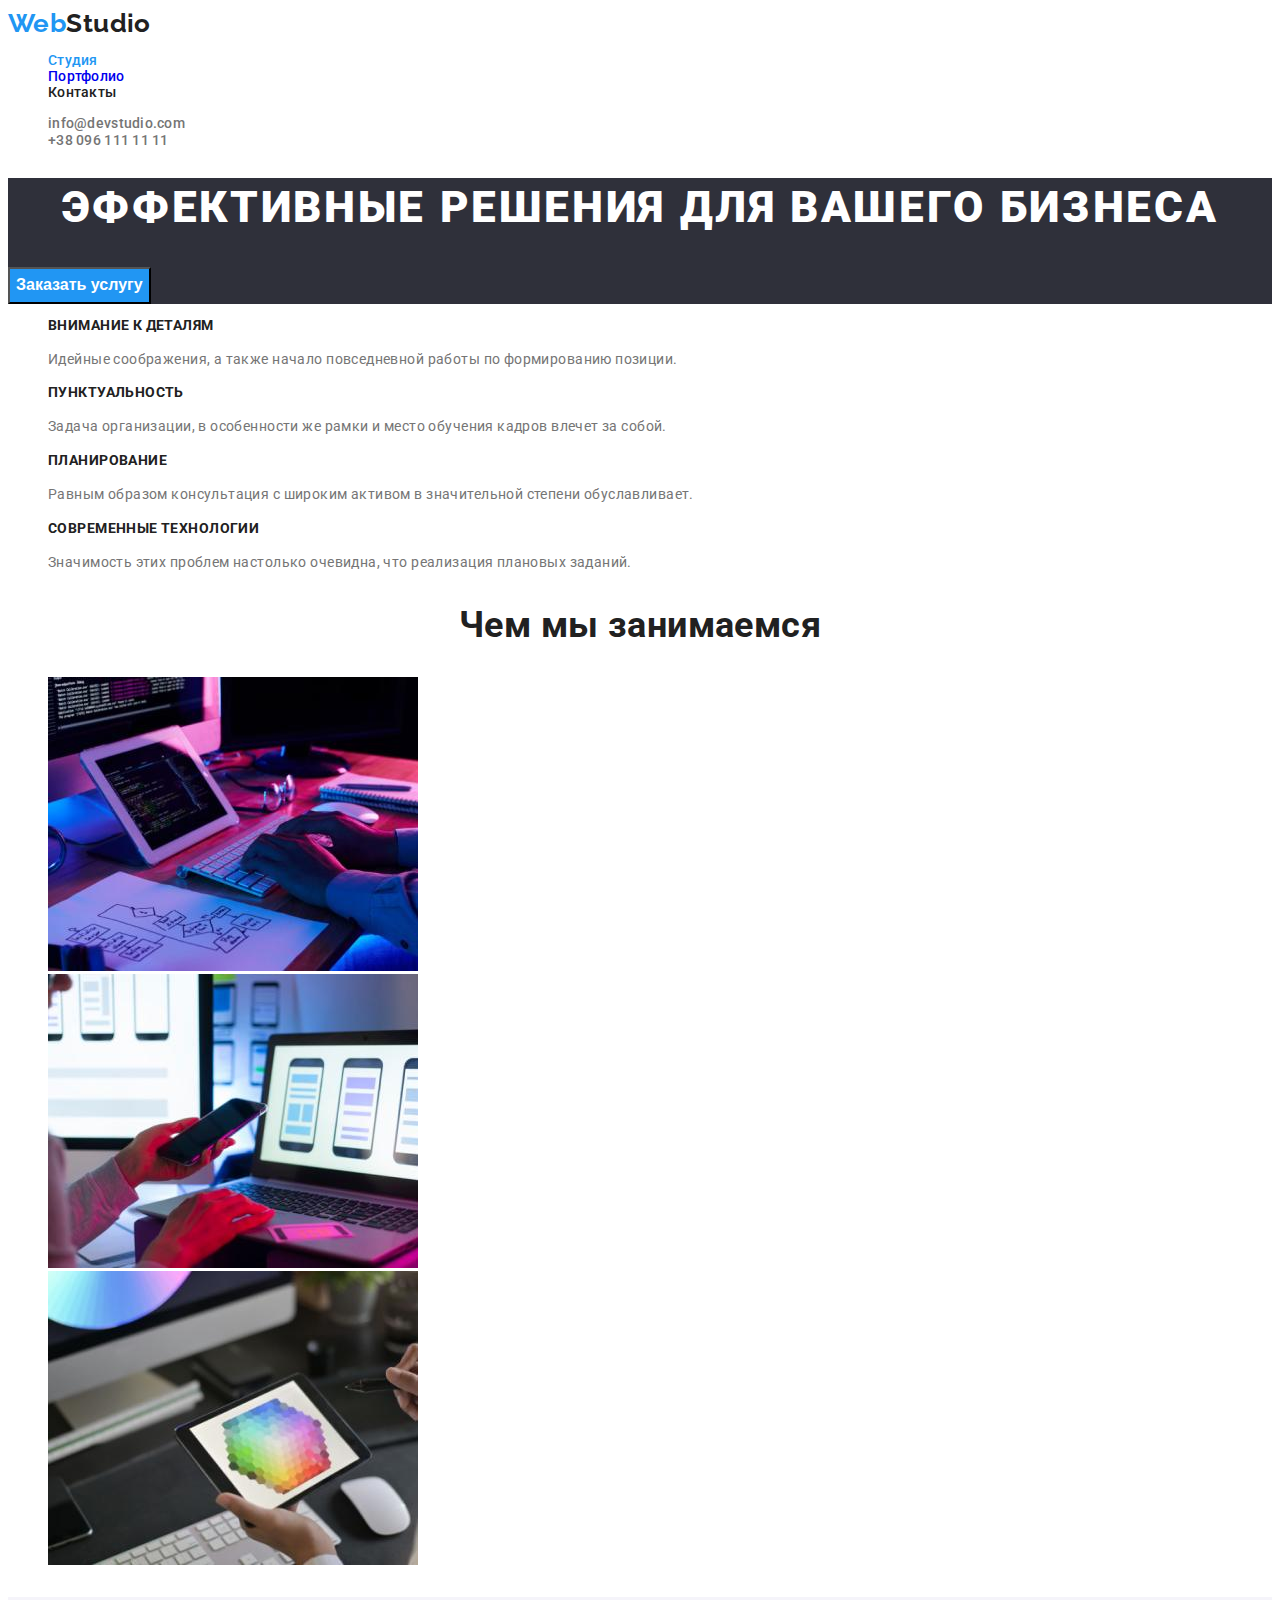
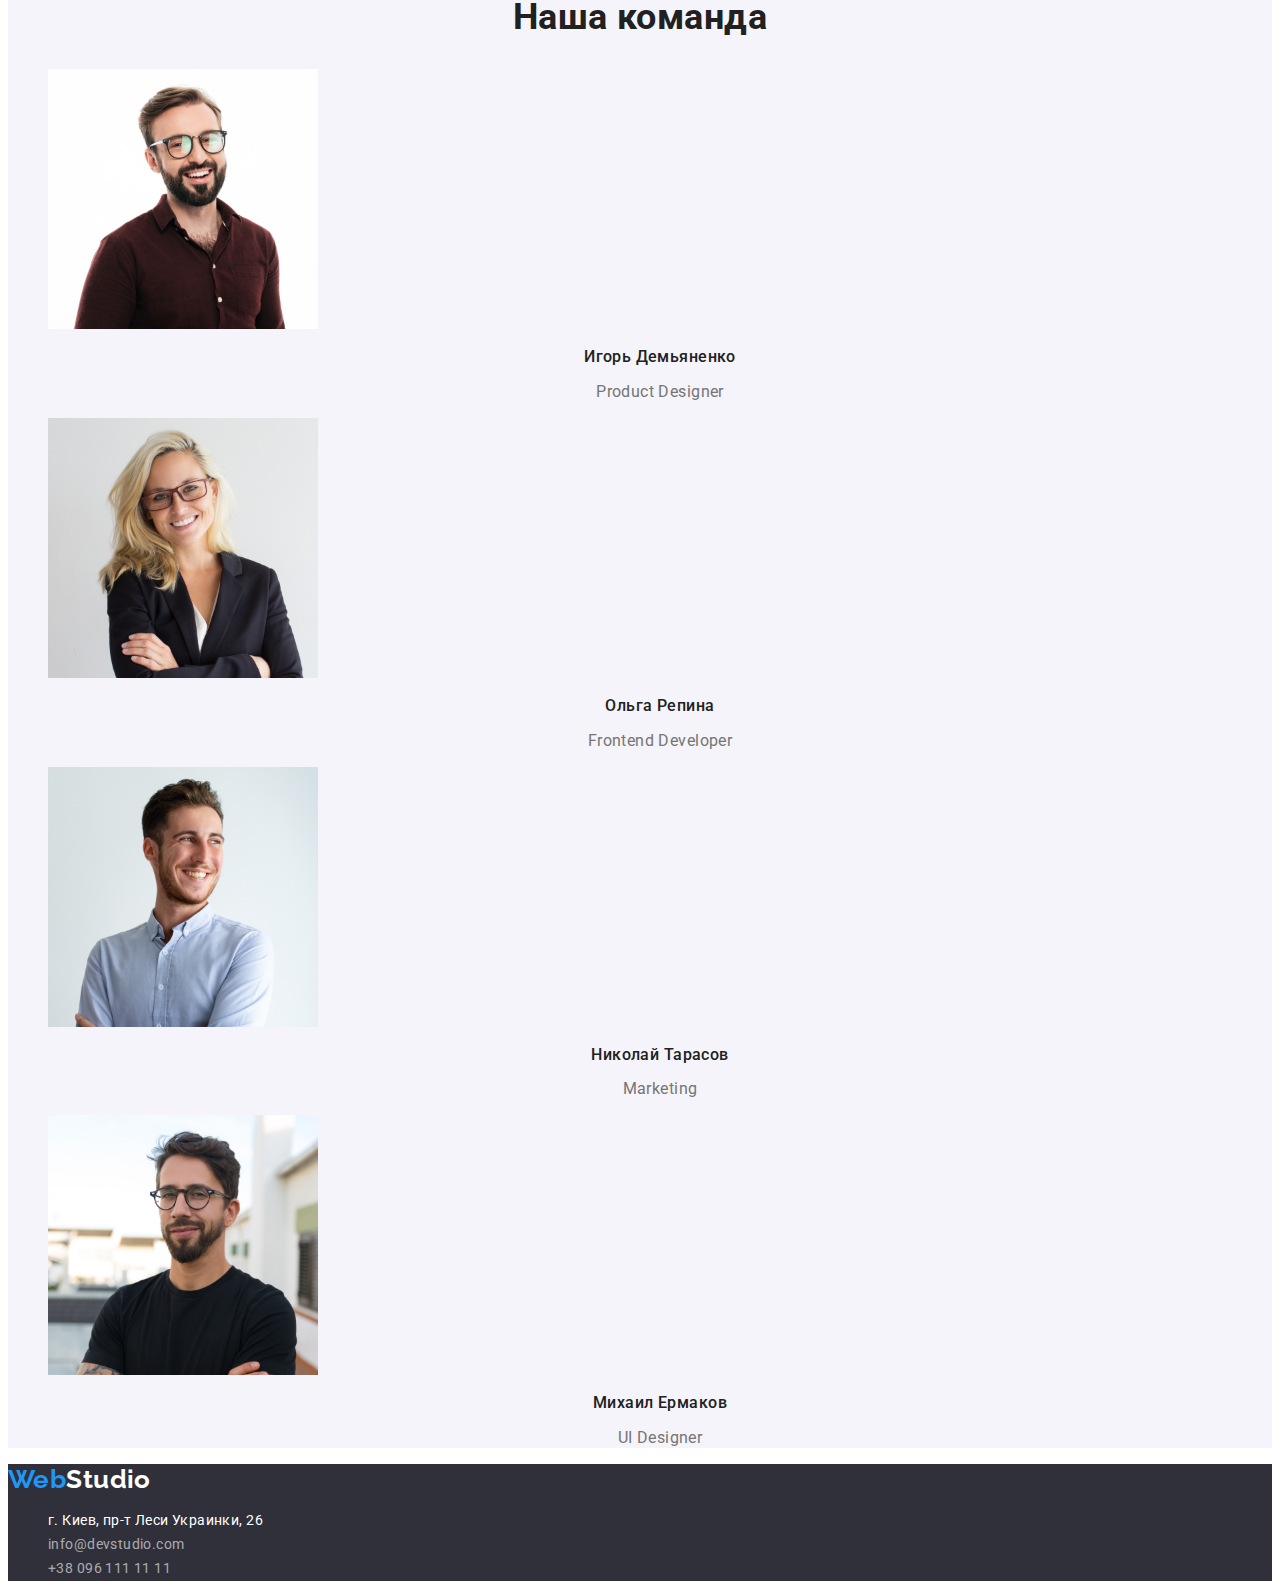
<file: index.html>
<!DOCTYPE html>
<html lang="ru">
<head>
    <meta charset="UTF-8">
    <meta http-equiv="X-UA-Compatible" content="IE=edge">
    <meta name="viewport" content="width=, initial-scale=1.0">
    <title>Document</title>
    <link href="https://fonts.googleapis.com/css2?family=Raleway:wght@700&family=Roboto:wght@400;500;700;900&display=swap"
        rel="stylesheet">
 <link rel="stylesheet" href="./css/styles.css">
</head>
<body>
    <!-- шапка -->
    <header>  
        <nav> 
        <a class="logo" href ="">Web<span class="colortext">Studio</span></a> 
      
            <ul class="contacts">
                <li><a href="" class="contacts-link current">Студия</a></li>
                <li><a href="./portfolio.html" class="contacts-link">Портфолио</a></li>
                <li><a href="" class="contacts-link">Контакты</a></li>
            </ul>
             </nav>
            <ul class="social-link">
                <li><a href="mailto:info@devstudio.com" class="social-link-mail">info@devstudio.com</a></li>
                <li><a href="tel:+380961111111" class="social-link-tel">+38 096 111 11 11</a></li>
        </ul>      
       
    </header>
    <!-- Заказать услугу -->
    <main>
        <section class="post"> 
     
       <h1 class="post-titel">Эффективные решения для вашего бизнеса</h1>
       <button class="post-button" type="button">Заказать услугу</button>
    </section>
<!-- особенности -->
        <section>
            <h2 hidden>Преимущества</h2>
            <ul class="benefits">
<li>
    <h3 class="benefits-title">Внимание к деталям</h3>
    <p class="benefits-post">Идейные соображения, а также начало повседневной работы по формированию позиции.</p>
</li>
<li>
   <h3 class="benefits-title">Пунктуальность</h3> 
    <p class="benefits-post">Задача организации, в особенности же рамки и место обучения кадров влечет за собой.</p>
</li>
<li>
   <h3 class="benefits-title">Планирование</h3> 
    <p class="benefits-post">Равным образом консультация с широким активом в значительной степени обуславливает.</p>
</li>
<li>
    <h3 class="benefits-title">Современные технологии</h3>
    <p class="benefits-post">Значимость этих проблем настолько очевидна, что реализация плановых заданий.</p>
</li>
     </ul>   
    </section>
<!-- Чем мы занимаемся -->
        <section>
            <h2 class="work">Чем мы занимаемся</h2>
            <ul>
                <li>
                    <img src="./imeges/box1.jpg" alt="робота на компьютере" width="370">
                </li>
           <li>
            <img src="./imeges/box2.jpg" alt="на экране ноутбука изображение мобильных телефонов" width="370">
        </li>
          <li>
            <img src="./imeges/box3.jpg" alt="на экране планшета изображена разноцветная геометрическая фигура" width="370">
           </li> 
        </ul>
        </section>
<!-- Наша команда -->
        <section class="over-comand">
            <h2 class="team">Наша команда</h2>
         <ul>
            <li>
                <img src="./imeges/foto.jpg" alt="фото мужчины в очках и коричневой рубашке- Игорь Демьяненко" width="270">
             <h3 class="team-member">Игорь Демьяненко</h3>   
                <p class="team-post" lang="en">Product Designer</p>
          </li>
            <li>
                <img src="./imeges/foto(1).jpg" alt="фото блондинки в очках-Ольга Репина" width="270">
               <h3 class="team-member">Ольга Репина</h3> 
                <p class="team-post" lang="en">Frontend Developer</p>
            </li>
            <li>
                <img src="./imeges/foto(3).jpg" alt="фото мужчины в голубой рушке-Николай Тарасов" width="270">
               <h3 class="team-member">Николай Тарасов</h3>
               
                <p class="team-post" lang="en">Marketing</p>
            </li>
            <li>
                <img src="./imeges/foto(4).jpg" alt="фото мужчина в очках и черной футболке-Михаил Ермаков" width="270">
               <h3 class="team-member">Михаил Ермаков</h3> 
                <p class="team-post" lang="en">UI Designer</p>
            </li>
            </ul>
        </section>
    </main>
<!-- Подвал -->
    <footer class="footer">

    <a class="logo" href="">Web<span class="studiocolor">Studio</span></a>
        <address>
            <ul class="link">
                <li><a href="" class="link-address">г. Киев, пр-т Леси Украинки, 26</a></li>
                <li><a href="mailto:info@devstudio.com" class="link-mail">info@devstudio.com</a></li>
                <li><a href="tel:+380961111111" class="link-tel">+38 096 111 11 11</a></li>
            </ul>
        </address>
    </footer>
</body>
</html>
</file>
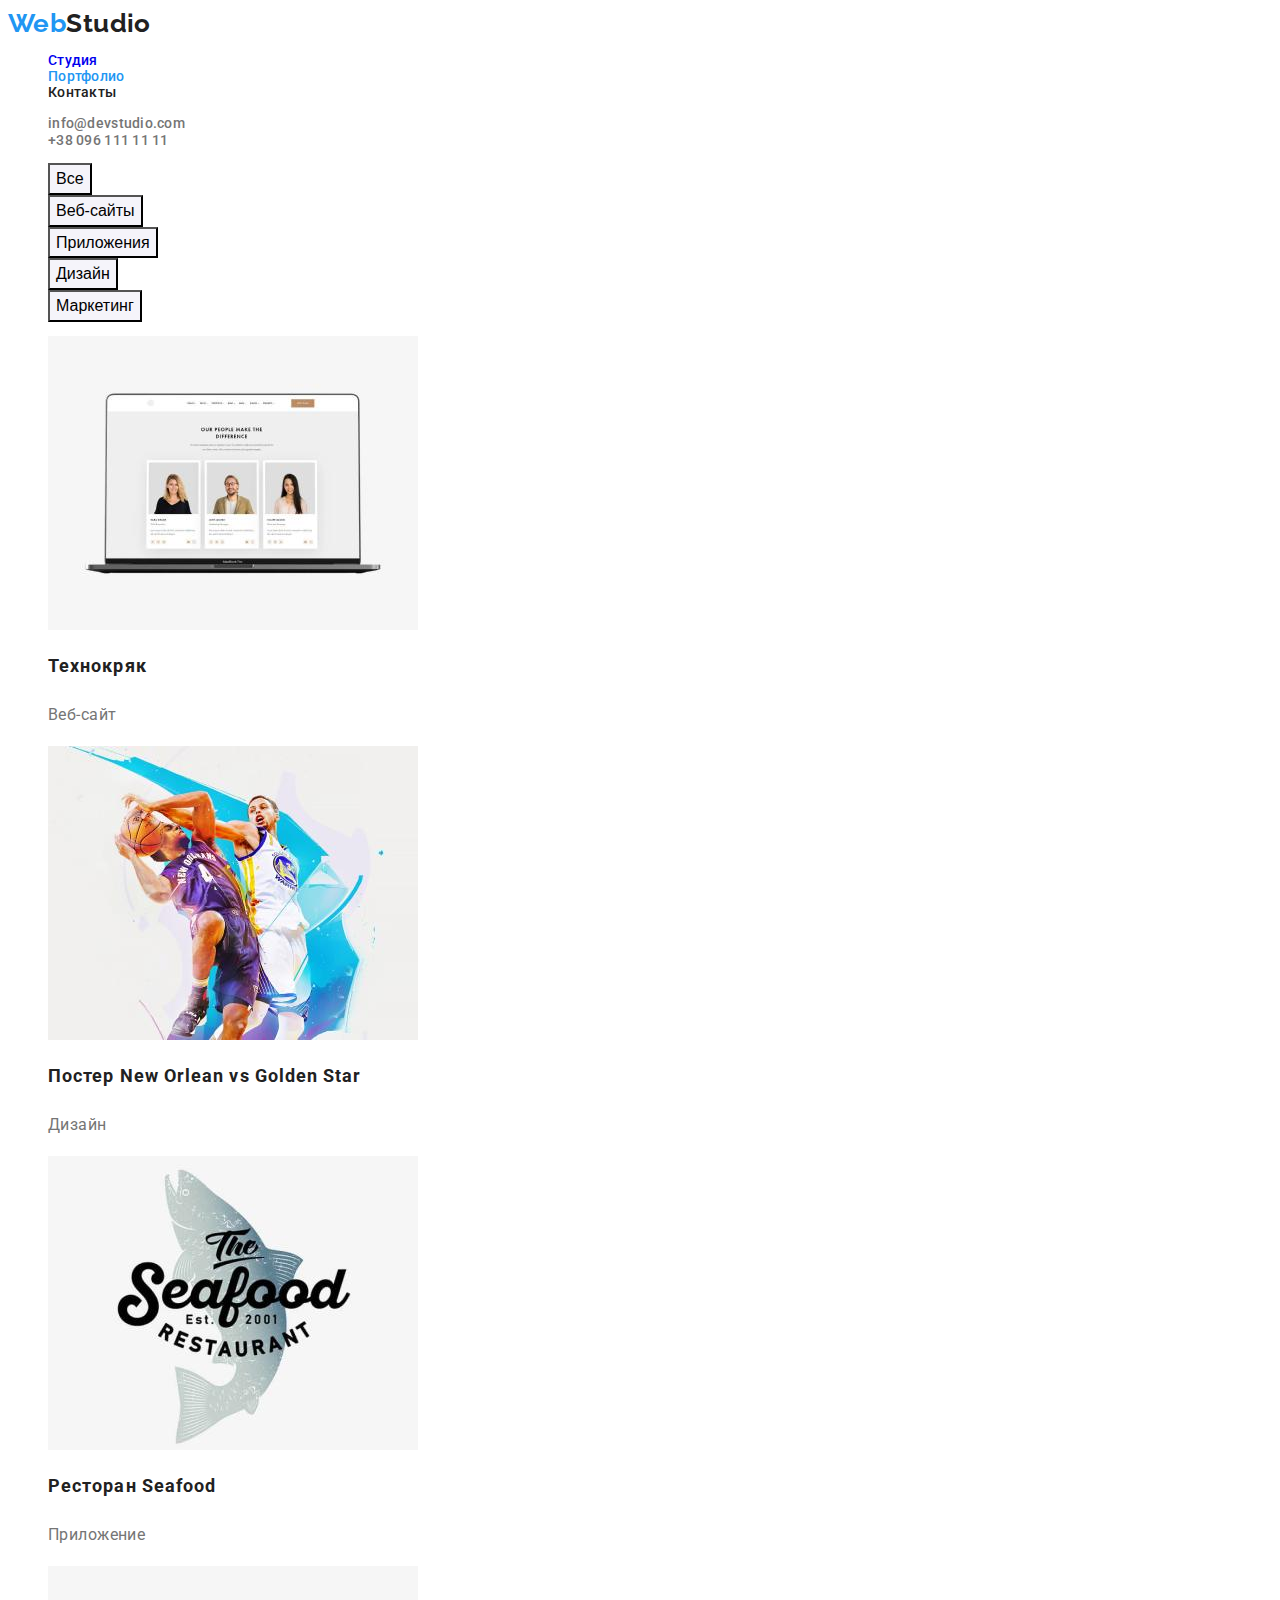
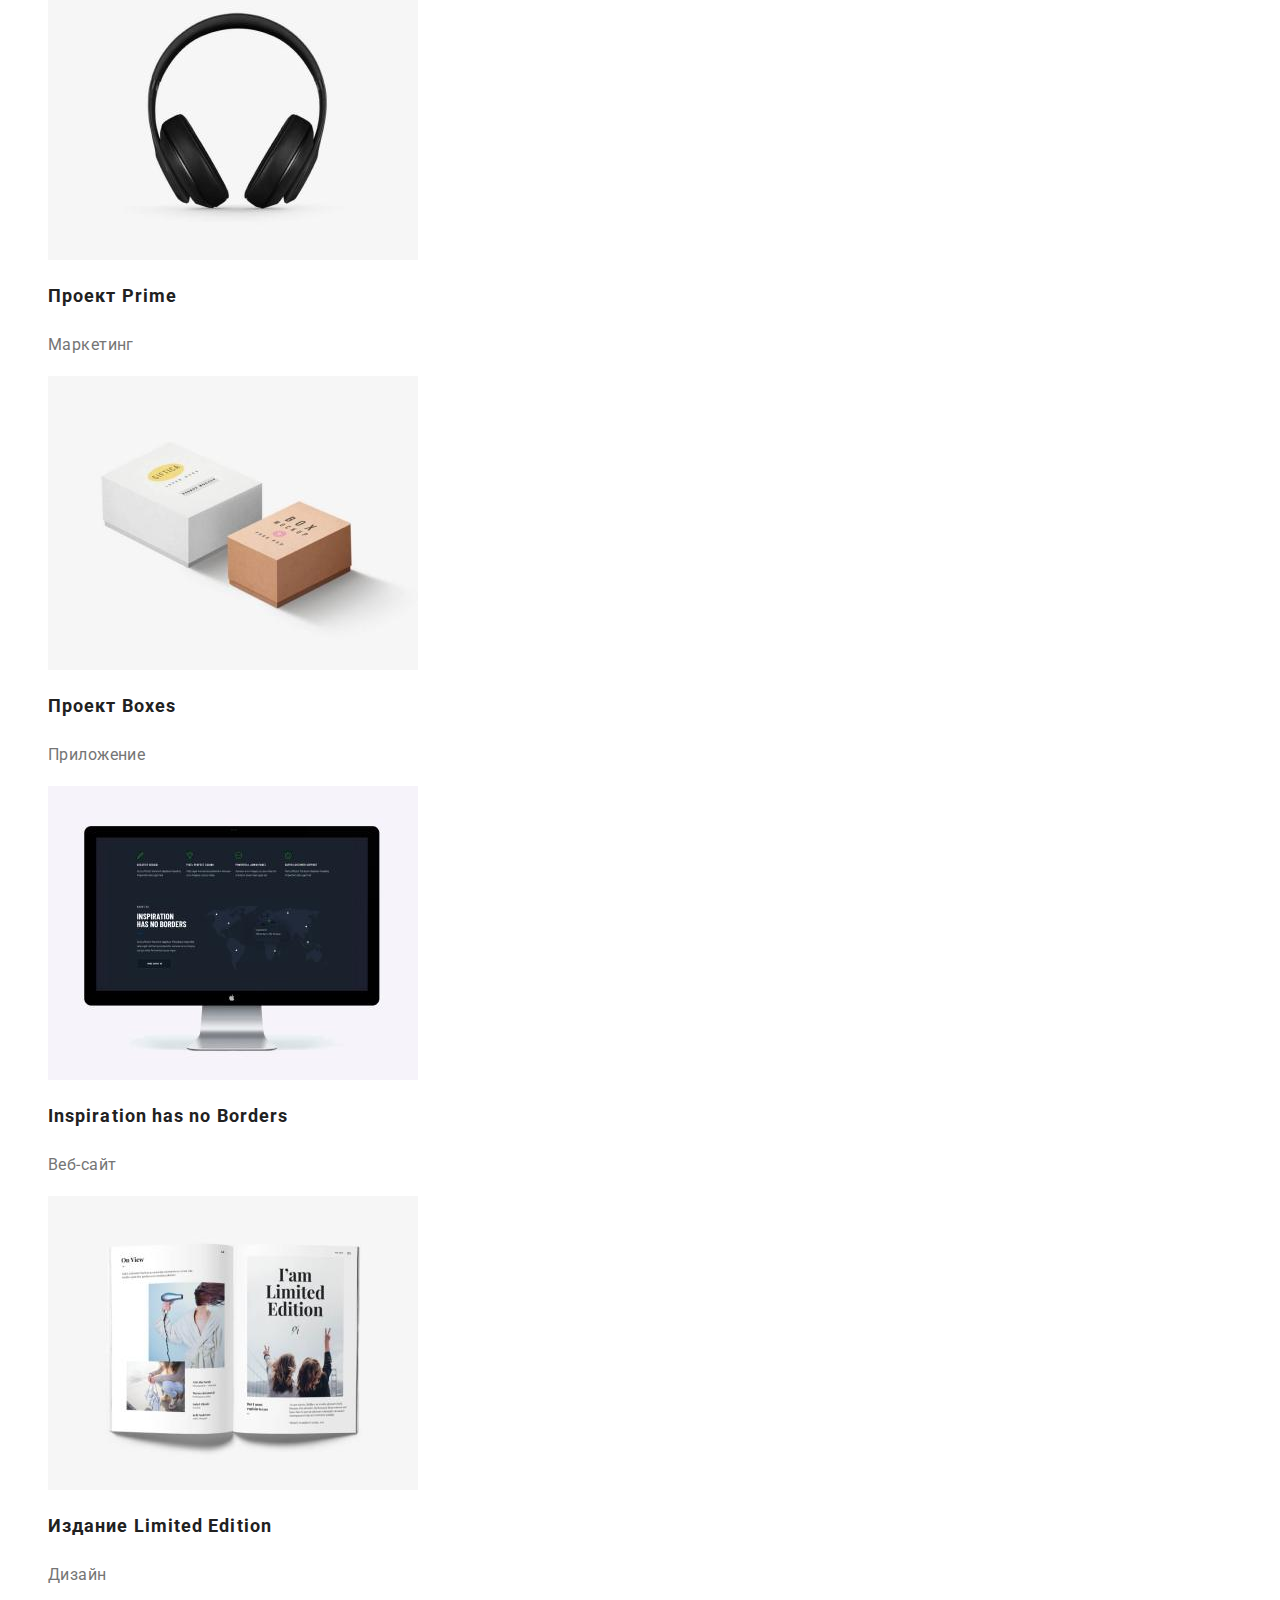
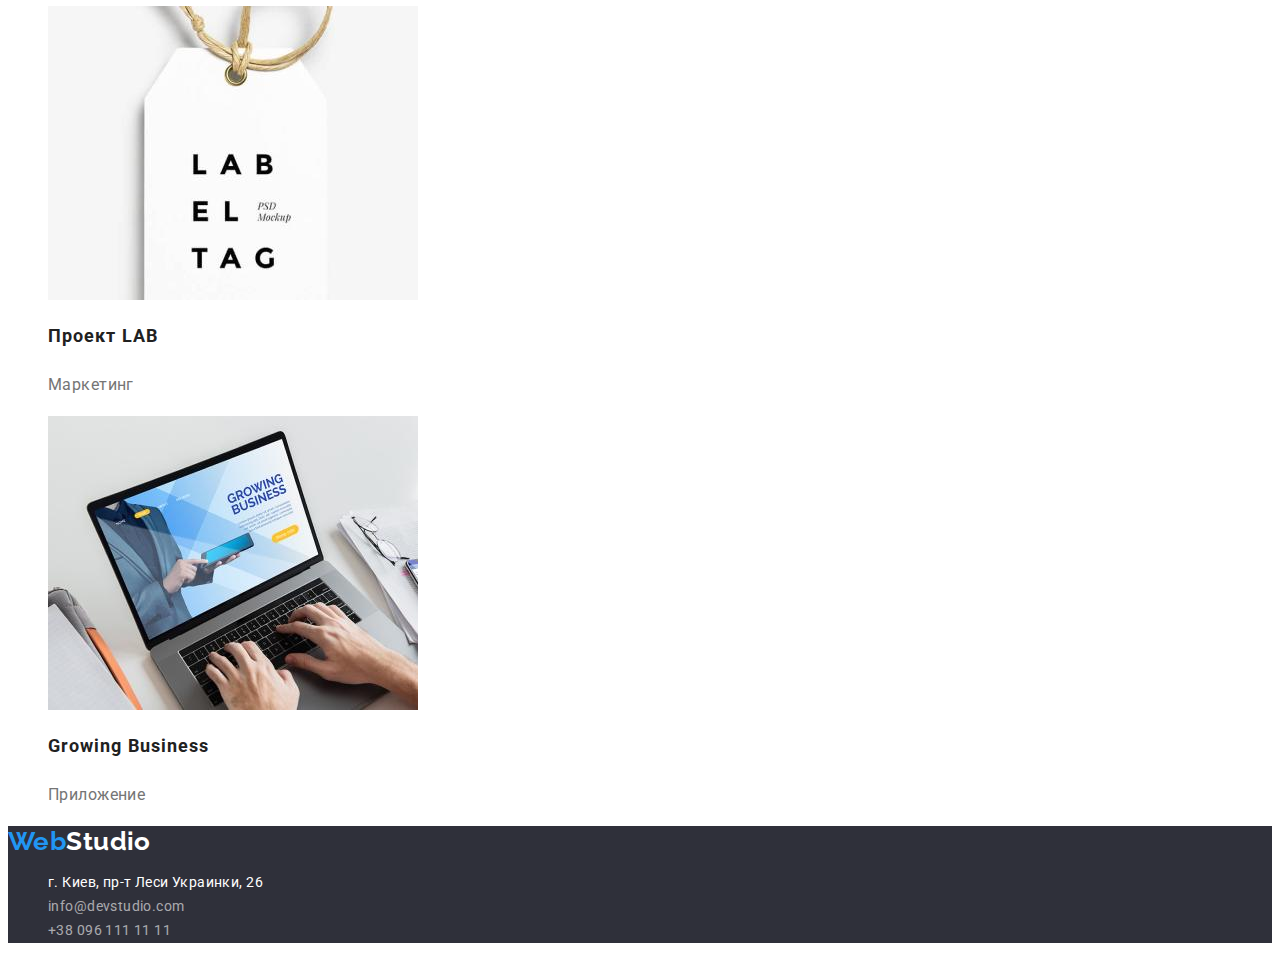
<file: portfolio.html>
<!DOCTYPE html>
<html lang="ru">
<head>
    <meta charset="UTF-8">
    <meta http-equiv="X-UA-Compatible" content="IE=edge">
    <meta name="viewport" content="width=device-width, initial-scale=1.0">
    <title>Portfolio</title>
    <link href="https://fonts.googleapis.com/css2?family=Raleway:wght@700&family=Roboto:wght@400;500;700;900&display=swap"
        rel="stylesheet">
    <link rel="stylesheet" href="./css/styles.css">
</head>
<body>
<!-- шапка -->
<header>
    <nav>
        <a class="logo" href="">Web<span class="colortext">Studio</span></a>

        <ul class="contacts">
            <li><a href="./index.html" class="contacts-link">Студия</a></li>
            <li><a href="" class="contacts-link current">Портфолио</a></li>
            <li><a href="" class="contacts-link">Контакты</a></li>
        </ul>
    </nav>
    <ul class="social-link">
        <li><a href="mailto:info@devstudio.com" class="social-link-mail">info@devstudio.com</a></li>
        <li><a href="tel:+380961111111" class="social-link-tel">+38 096 111 11 11</a></li>
    </ul>

</header>
<!-- Портфолио -->
  <main>
<section>

<h1 hidden>Портфолио</h1>
   
<ul class="buttons">
    <li><button class="button-iten" type="button">Все</button></li>
    <li><button class="button-iten" type="button">Веб-сайты</button></li>
    <li><button class="button-iten" type="button">Приложения</button></li>
    <li><button class="button-iten" type="button">Дизайн</button></li>
    <li><button class="button-iten" type="button">Маркетинг</button></li>
 </ul>

    <!-- Проекты -->

    <ul>
        <li class="project">
            <img class="project-img" src="./imeges/project(1).jpg" alt="на экране компьютера фото троих людей" width="370">
            <h2 class="project-name">Технокряк</h2>
            <p class="project-text">Веб-сайт</p>
        </li>
        
        <li class="project">
            <img class="project-img" src="./imeges/project(2).jpg" alt="два парня играют в баскетбол" width="370">
           <h2 class="project-name">Постер New Orlean vs Golden Star</h2> 
           <p class="project-text">Дизайн</p>
        </li>
        <li class="project">
            <img class="project-img" src="./imeges/project(3).jpg" alt="лого ресторана the seabood" width="370">
            <h2 class="project-name">Ресторан Seafood</h2>  
            <p class="project-text">Приложение</p>
        </li>
        <li class="project">
            <img class="project-img" src="./imeges/project(4).jpg" alt="наушники черного цвета" width="370">
            <h2 class="project-name">Проект Prime</h2> 
            <p class="project-text">Маркетинг</p>
        </li>
        <li class="project" >
            <img class="project-img" src="./imeges/project(5).jpg" alt="коробка белого цвета и коробка бежевого цвета" width="370">
            <h2 class="project-name">Проект Boxes</h2>  
            <p class="project-text">Приложение</p>
        </li>
        <li class="project" >
            <img class="project-img" src="./imeges/project(6).jpg" alt="экран ноутбука с изображением части карты страны" width="370">
            <h2 class="project-name">Inspiration has no Borders</h2>
            <p class="project-text">Веб-сайт</p>
        </li>
        <li class="project">
            <img class="project-img" src="./imeges/project(7).jpg" alt="открытая книга на первой странице которой девушка с феном в руке на второй две девушки" width="370">
            <h2 class="project-name">Издание Limited Edition</h2>
            <p class="project-text">Дизайн</p>
        </li>
        <li class="project">
            <img class="project-img" src="./imeges/project(8).jpg" alt="белая бирка с надписью labeltag" width="370">
            <h2 class="project-name">Проект LAB</h2>
            <p class="project-text">Маркетинг</p>
        </li>
        <li class="project" >
            <img class="project-img" src="./imeges/prpject(9).jpg" alt="руки работающие на клавеатуре ноутбука" width="370" >
            <h2 class="project-name">Growing Business</h2>
            <p class="project-text">Приложение</p>
        </li>
    </ul>
</section>
</main>

<!-- Подвал -->
<footer class="footer">

    <a class="logo" href="">Web<span class="studiocolor">Studio</span></a>
    <address>
        <ul class="link">
            <li><a href="" class="link-address">г. Киев, пр-т Леси Украинки, 26</a></li>
            <li><a href="mailto:info@devstudio.com" class="link-mail">info@devstudio.com</a></li>
            <li><a href="tel:+380961111111" class="link-tel">+38 096 111 11 11</a></li>
        </ul>
    </address>
</footer>
</body>

</html>
</file>
<file: css/styles.css>
:root {--primary-text-color:#212121;
--titel-text-color:#757575;
--accent-color:#2196F3;
--primary-white-color:#FFFFFF;
--h-button-color:#188CE8;
--box-shadow-color:0px 4px 4px rgba(0, 0, 0, 0.15);
--color-link-footer:rgba(255, 255, 255, 0.6);
--select-button-color:#F5F4FA;
--background-color:#2F303A ;
}

body {
    font-family: 'Roboto', sans-serif;
    font-size: 14px;
    letter-spacing: 0.03em;
    color: var(--primary-text-color);
    background-color: var(--primary-white-color);
}
a {text-decoration: none;
}
ul {list-style: none;
}

/* Шапка */

.logo {
    color: var(--accent-color);
    font-family: 'Raleway',
    sans-serif;
    font-weight: 700;
    font-size: 26px;
    line-height: 1.19;
    cursor: pointer; 
}

.colortext {
    color: var(--primary-text-color);
}

.contacts {
    color: var(--titel-text-color);
    font-weight: 500;
    line-height: 1.14;
    letter-spacing: 0.02em;
    cursor: pointer;
}

.contacts :visited {
    color: var(--primary-text-color);
}
.contacts :hover,.contacts :focus {
color: var(--accent-color);
}

.contacts .contacts-link.current {
    color: var(--accent-color);
}   


.social-link-mail,.social-link-tel {
    color: var(--titel-text-color);
        font-weight: 500;
        font-size: 14px;
        line-height: 1.14;
        letter-spacing: 0.02em;
    }

 .social-link :hover,.social-link :focus {
    color: var(--accent-color);
 }
   /* Заказать услугу */
   .post 
   {
    background-color: var(--background-color);
   }

  .post-titel 
  {
    color: var(--primary-white-color);
    font-weight: 900;
    font-size: 44px;
    line-height: 1.36;
    text-align: center;
    letter-spacing: 0.06em;
    text-transform: uppercase;
  }
  
.post-button {
    color: var(--primary-white-color);
    background-color: var(--accent-color);
        font-weight: 700;
        font-size: 16px;
        line-height: 1.88;
        display: flex;
        align-items: center;
        text-align: center;
        cursor: pointer;
}
.post-button:hover,.post-button:focus {
    background-color: var(--h-button-color);
}
    
/* Оссобенности */

.benefits-title {
    font-size: 14px;
    font-weight: 700;
    line-height: 1.14;
    text-transform: uppercase;
}
.benefits-post {
       color: var(--titel-text-color);
        font-weight: 400;
        line-height: 1.71;
}
/* Чем мы занимаемся */
.work { 
        font-weight: 700;
        font-size: 36px;
        line-height: 1.16;
        text-align: center;
}
        
/* Наша команда */
.over-comand {
    background-color: var(--select-button-color);
}
.team {
        font-weight: 700;
        font-size: 36px;
        line-height: 1.16;
        text-align: center;
        }
       
 .team-member {
        font-weight: 500;
        font-size: 16px;
        line-height: 1.18;
        text-align: center;
    
 }
.team-post {
    color: var(--titel-text-color);
        font-size: 16px;
        line-height: 1.18;
        text-align: center;
       
}
/* Подвал */
.footer {
color: var(--primary-white-color);
background-color: var(--background-color);
font-style: normal;
}

.studiocolor{
    color: var(--primary-white-color);
}

.link {
    font-weight: 400;
    line-height: 1.71;
    font-style: normal;
}
.link-address {
  color: var(--primary-white-color);  
}
.link-mail,.link-tel 
{
    color: var(--color-link-footer);            
}

/* Портфолио страница сайта №2 */

/* Портфолио */
.contacts .contacts-portfolio.current 
{
    color: var(--accent-color);
}

.button-iten:hover,.button-iten:focus 
{
    color: var(--primary-white-color);
    background-color: var(--accent-color);
}
.button-iten
{   
    background-color: var(--select-button-color);
    font-weight: 500;
    font-size: 16px;
    line-height: 1.62;
    text-align: center;
    cursor: pointer;
}

/* Проекты */
   .project-name 
   {
   color: var(--primary-text-color);
   font-weight: 700;
   font-size: 18px;
   line-height: 2;
   letter-spacing: 0.06em;
}

.project-text
{ 
    color: var(--titel-text-color);
    font-size: 16px;
    line-height: 1.88;
  
}
</file>
